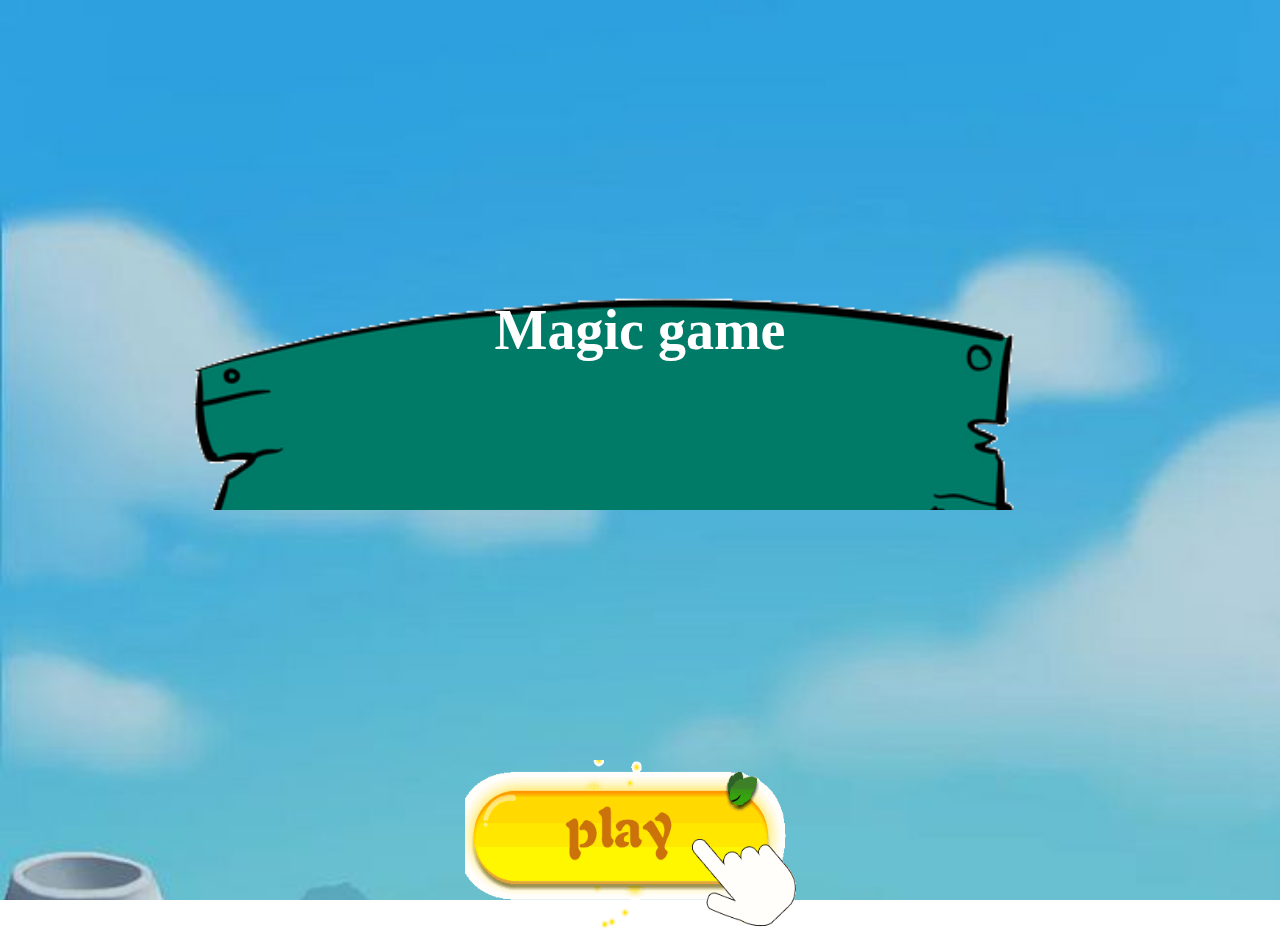
<file: project/index.html>
<!DOCTYPE html>
<html lang="en">
<head>
    <meta charset="UTF-8">
    <meta http-equiv="X-UA-Compatible" content="ie=edge">
    <title></title>
    <link rel="stylesheet" href="./css/reset.css">
    <style>
        body {
            height: 100%;
        }
        #app {
            height: 100vh;
            box-sizing: border-box;
            padding: 180px 100px;
            background: url('./img/bg.jpg');
            background-size: cover;
        }
        #app .title{
           text-align:center;
            height: 330px;
            line-height:300px;
            color: #fff;
            font-size: 56px;
            margin: 0 auto 250px;
            background: url('img/title.gif');
            background-size: cover;
        }
        #app #imgBox {
            width: 350px;
            height: 180px;
            margin: 0 auto;
            cursor: pointer;
        }
        #app img {
            width: 350px;
            height: 180px;
        }
       
    </style>
</head>

<body>
    <div id="app">
        <h2 class='title'>Magic game</h2>
        <div id="imgBox"><img src="./img/play.gif" alt="开始游戏"></div>
    </div>
    <script src="./js/Change the viewport.js"></script>
    <script>
        onload=function() {
            //获取按钮元素
            let btn = document.querySelector('#imgBox');
            btn.addEventListener('click',function() {
                location.href='two.html';
            })
        }
    </script>
</body>
</html>
</file>
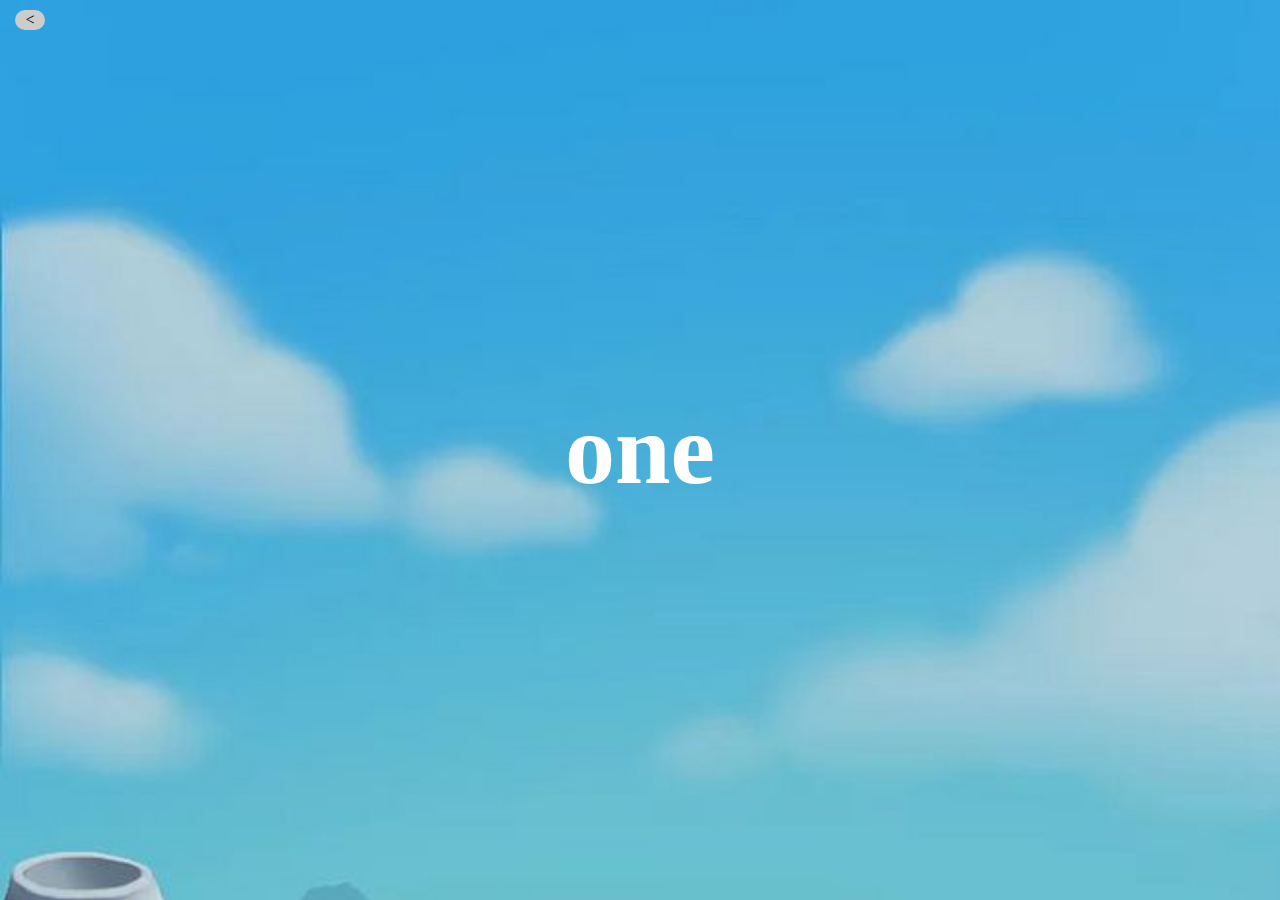
<file: project/three-1.html>
<!DOCTYPE html>
<html>
	<head>
		<meta charset="UTF-8">
		<meta name="viewport" content="width=device-width,initial-scale=1,minimum-scale=1,maximum-scale=1,user-scalable=no" />
		<title>one游戏</title>
		<link rel="stylesheet" type="text/css" href="css/reset.css"/>
		<link rel="stylesheet" href="./css/three.css">
	</head>
	<body>
		<div class="wrap">
			<span class="goBack"> &lt; </span>
			<h1>one</h1>
		</div>
		<script type="text/javascript">
			let btn=document.querySelector(".goBack");
			btn.addEventListener("click",function(){
				history.go(-1);
			})
		</script>
	</body>
</html>
</file>
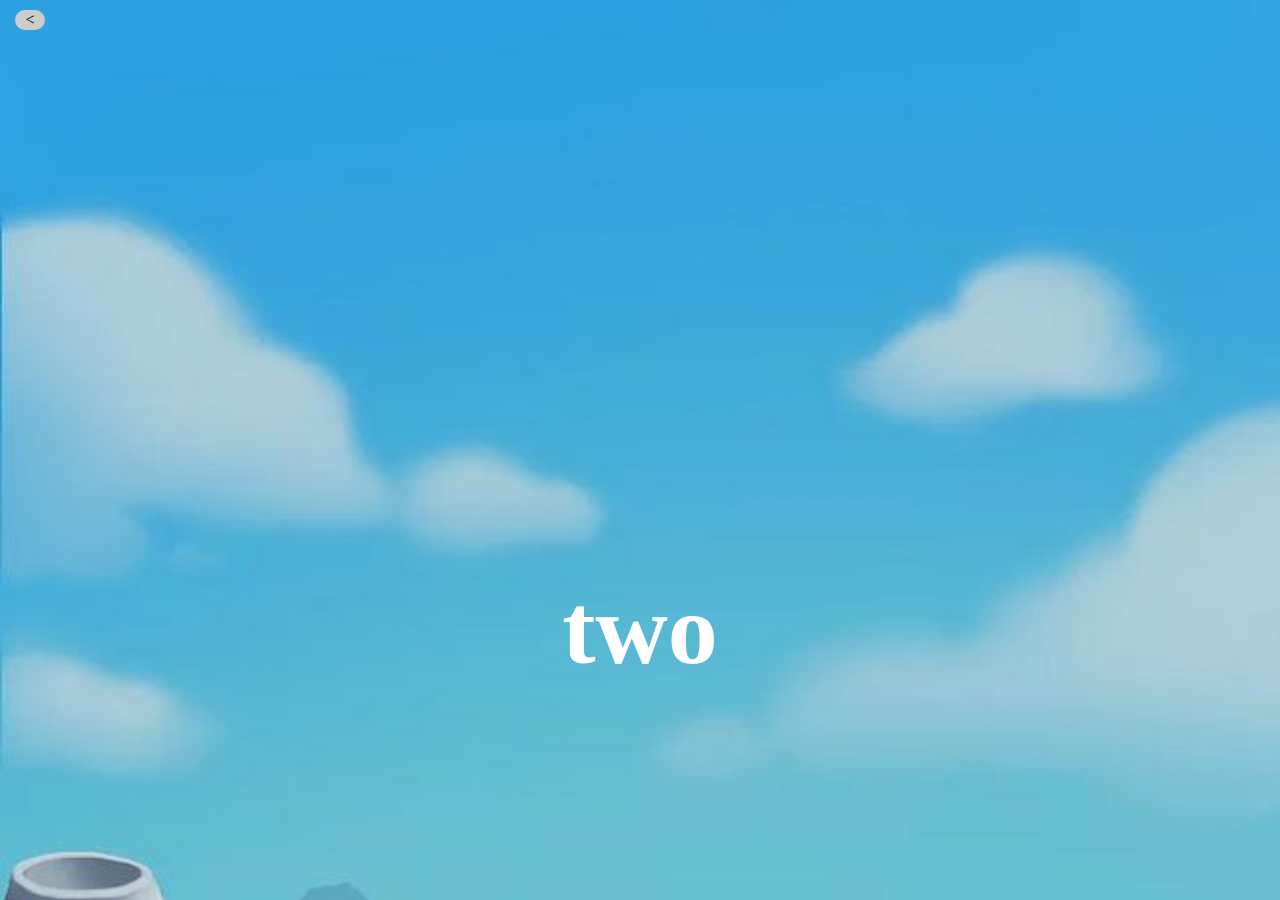
<file: project/three-2.html>
<!DOCTYPE html>
<html>
	<head>
		<meta charset="UTF-8">
		<meta name="viewport" content="width=device-width,initial-scale=1,minimum-scale=1,maximum-scale=1,user-scalable=no" />
		<link rel="stylesheet" type="text/css" href="css/index.css"/>
		<title>two游戏</title>
		<link rel="stylesheet" type="text/css" href="css/reset.css"/>
		<link rel="stylesheet" href="./css/three.css">
	</head>
	<body>
		<div class="wrap">
			<span class="goBack"> &lt; </span>
			<h1>two</h1>
		</div>
		<script type="text/javascript">
			let btn=document.querySelector(".goBack");
			btn.addEventListener("click",function(){
				history.go(-1);
			})
		</script>
	</body>
</html>
</file>
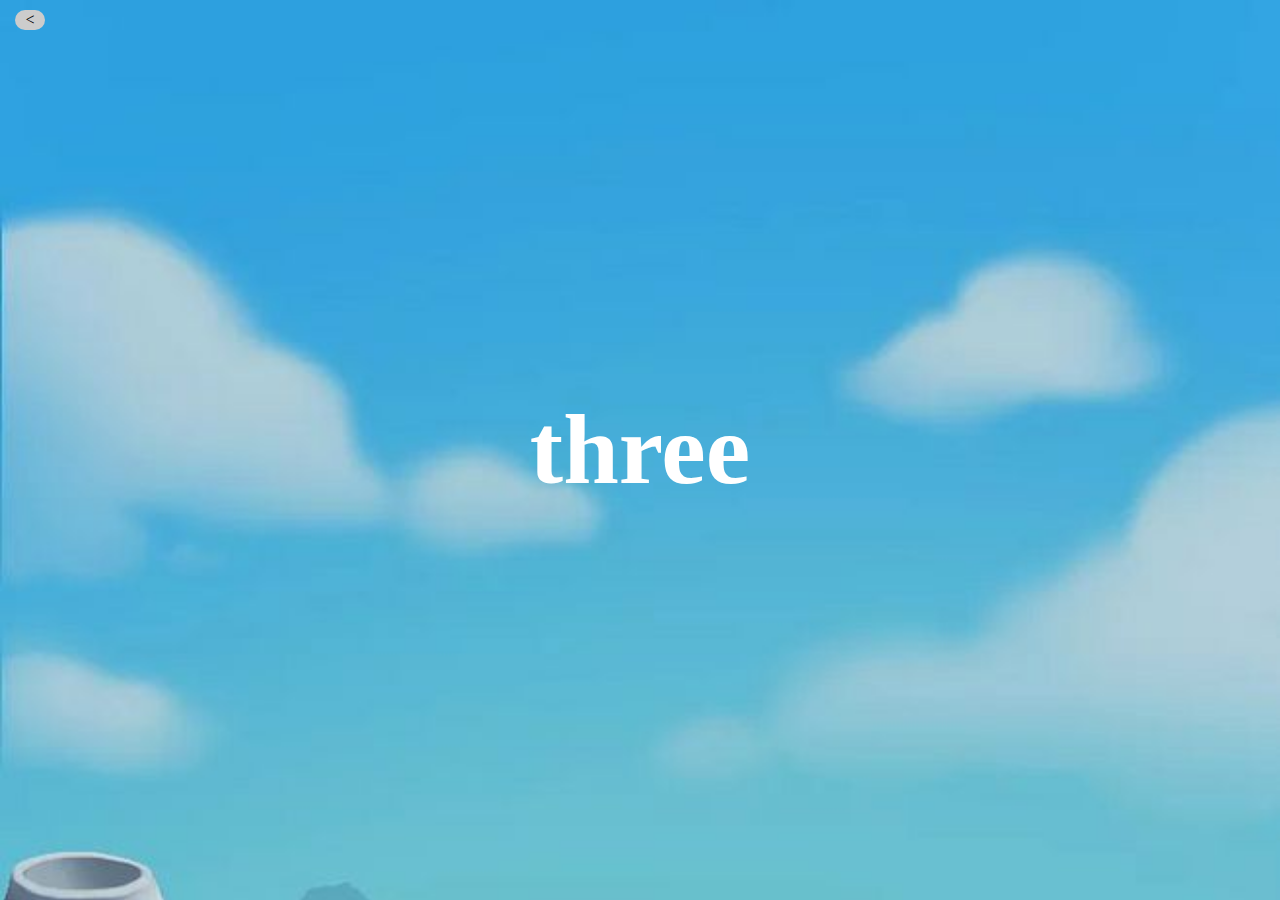
<file: project/three-3.html>
<!DOCTYPE html>
<html>
	<head>
		<meta charset="UTF-8">
		<meta name="viewport" content="width=device-width,initial-scale=1,minimum-scale=1,maximum-scale=1,user-scalable=no" />
		<title>three游戏</title>
		<link rel="stylesheet" type="text/css" href="css/reset.css"/>
		<link rel="stylesheet" href="./css/three.css">
	</head>
	<body>
		<div class="wrap">
			<span class="goBack"> &lt; </span>
			<h1>three</h1>
		</div>
		<script type="text/javascript">
			let btn=document.querySelector(".goBack");
			btn.addEventListener("click",function(){
				history.go(-1);
			})
		</script>
	</body>
</html>
</file>
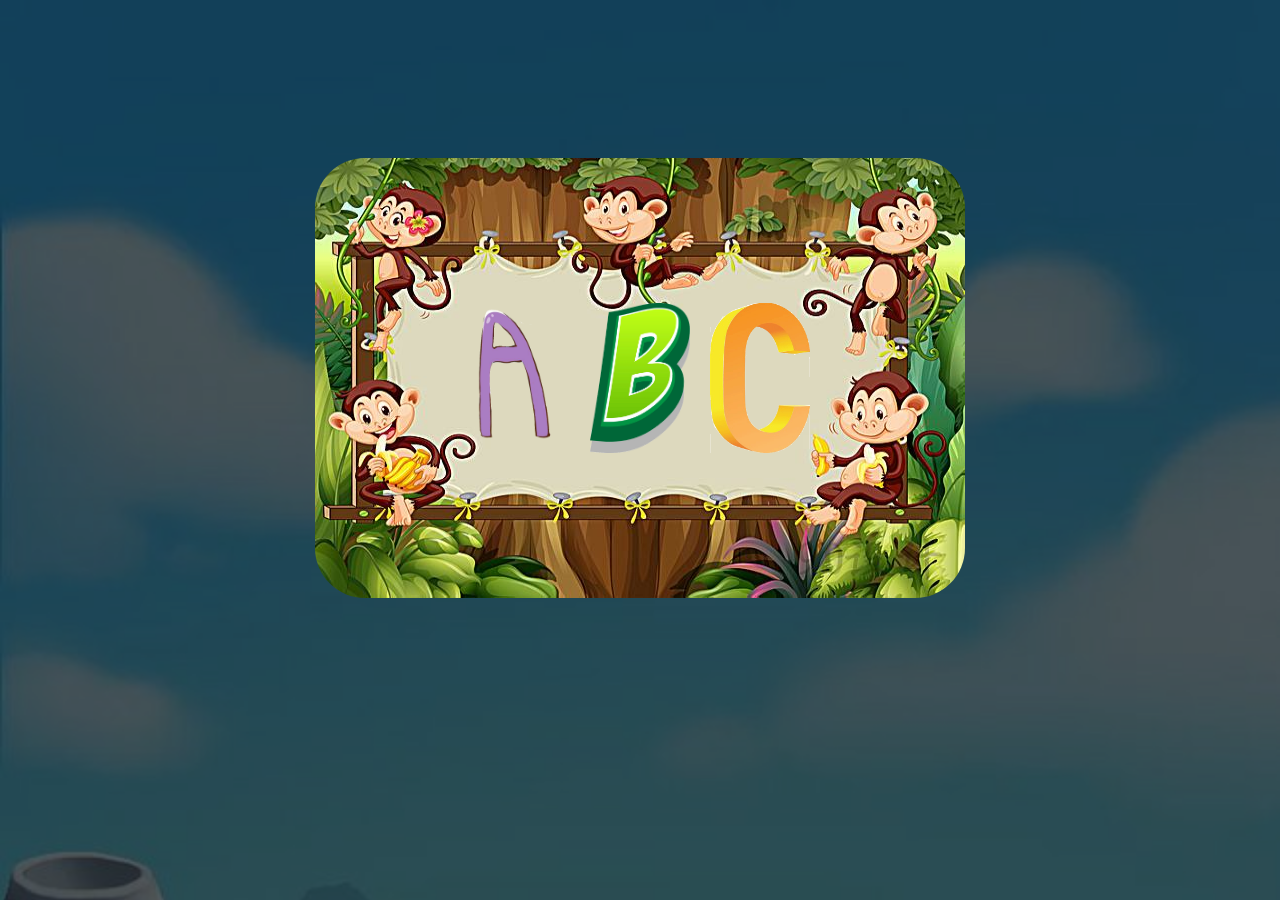
<file: project/three.html>
<!DOCTYPE html>
<html>
	<head>
		<meta charset="UTF-8">
		<meta name="viewport" content="width=device-width,initial-scale=1,minimum-scale=1,maximum-scale=1,user-scalable=no" />
		<link rel="stylesheet" type="text/css" href="css/reset.css"/>
		<link rel="stylesheet" href="./css/three.css">
		<title>宝宝游戏</title>
	</head>
	<body>
		<div class="wrap">
			<div class="wrap-inner">
				<div class="wrap-inner-box">
					<a href="one.html"><img src="img/picture1.gif"/></a>
					<a href="two.html"><img src="img/picture2.gif"/></a>
					<a href="three.html"><img src="img/picture3.gif"/></a>
				</div>
				<button class="backPlay">重玩</button>
			</div>
		</div>
		<script src="js/Change the viewport.js"></script>
		<script>
			let box=document.querySelector(".wrap-inner-box");
			let play=document.querySelector(".backPlay");
			play.addEventListener("click",function(){
				location.href="two.html";
			})
			box.addEventListener("touchmove",function(){
				this.style.animation=null;
			})
		</script>
	</body>
</html>
</file>
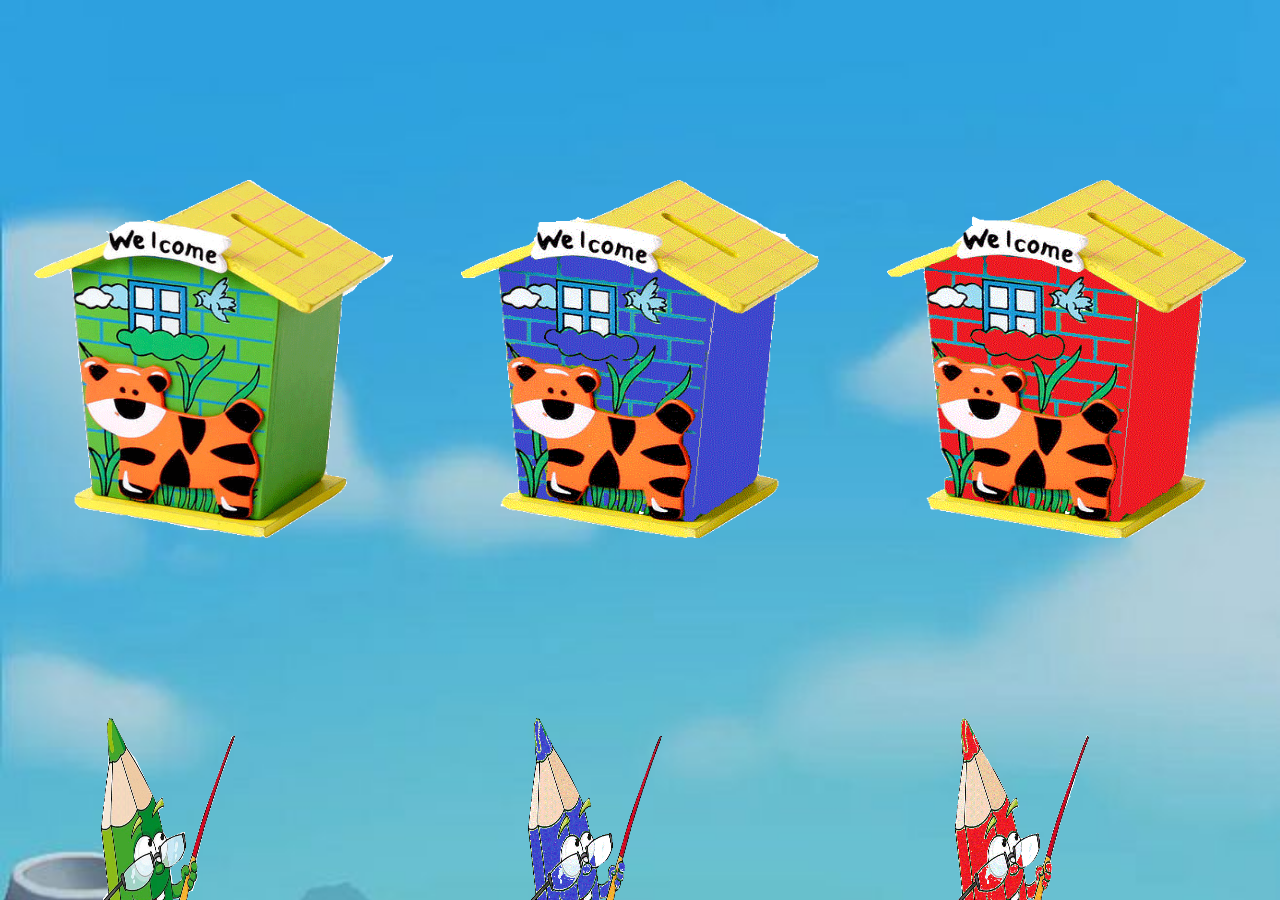
<file: project/two.html>
<!DOCTYPE html>
<html lang="en">
<head>
    <meta charset="UTF-8">
    <meta name="viewport" content="width=device-width, initial-scale=1.0">
    <meta http-equiv="X-UA-Compatible" content="ie=edge">
    <title>two</title>
    <link rel="stylesheet" href="./css/reset.css">
    <link rel="stylesheet" href="./css/index.css">
    <script src="./js/Change the viewport.js"></script>
    <script src="./js/two.js"></script>
</head>
<body>
    <div class="wrap">
        <ul class="house">
            <li>
                <img src="./img/house.gif" alt="">
            </li>
            <li>
                <img src="./img/house1.gif" alt="">
            </li>
            <li>
                <img src="./img/house2.gif" alt="">
            </li>
        </ul>
        <ol class="pencil">
            <li>
                <img src="./img/pencil.gif" alt="">
            </li>
            <li>
                <img src="./img/pencil2.gif" alt="">
            </li>
            <li>
                <img src="./img/pencil1.gif" alt="">
            </li>
        </ol>
        <div class="box">
            <div class="box-inner">
                回答正确
            </div>
        </div>
    </div>
</body>
</html>
</file>
<file: project/css/three.css>
.wrap{
	width: 100vw;
	height: 100vh;
	background: url("../img/bg.jpg");
	background-size: cover;
	position: relative;
}
.goBack{
	position: absolute;
	top: 10px;
	left: 15px;
	width: 30px;
	height: 20px;
	background: #ccc;
	text-align: center;
	line-height: 20px;
	border-radius: 20px;
}
.wrap-inner{
	position: absolute;
	top: 0;
	left: 0;
	width: 100%;
	height: 100%;
	background: rgba(0,0,0,.6);
}
.wrap-inner-box{
	position: absolute;
	top: 42%;
	left: 50%;
	margin-left: -325px;
	margin-top: -220px;
	width: 650px;
	height: 440px;
	background: url("../img/timer.jpg");
	background-size: 650px 440px;
	border-radius: 50px;
	display: flex;
	justify-content: space-around;
	align-items: center;
	box-sizing: border-box;
	padding: 0 145px;
	animation: move 2s forwards;
}
@keyframes move{
	0%{transform: scale(0);};
	50%{transform: scale(25%);};
	100%{transform: scale(0);}
}
.wrap-inner-box img{
	width: 100px;
	height: 150px;
}
h1{
	text-align: center;
	line-height: 100vh;
	font-size: 100px;
	color: #fff;
}
.backPlay{
	width:0;
	height:0;
	background: url("../img/back.png");
	background-size: 100% 100%;
	color: #fff;
	font-weight: bold;
	border: 0;
	border-radius: 100px;
	position: absolute;
	top: 60%;
	left: 16%;
	animation: big 2s 2s forwards;
	font-size:0;
}
@keyframes big{
	0%{width:0;height:0;font-size:0;}
	100%{width: 500px;height: 250px;font-size:40px;}
}
</file>
<file: project/css/index.css>
.wrap{
    position:relative;
    box-sizing:border-box;
    width:100vw;
    height:100vh;
    background-image:url('../img/bg.jpg');
    background-size:cover;
    padding-top:20vh;
    overflow: hidden;
}
.wrap .house{
    display:flex;
    width:100%;
    justify-content: space-around;
}
.wrap .house li{
    width:28%;
    height:28vw;
    transition: 1s;
}
.wrap .house li img{
    width:100%;
    height:100%;
}
.wrap .pencil{
    display:flex;
    width:100%;
    margin-top:20vh;
    justify-content: space-around;
}
.wrap .pencil li{
    width:20%;
    height:280px;
}
.wrap .pencil li img{
    width:150px;
    height:280px;
}
.wrap .box{
    opacity: 0;
    z-index:-1;
    transition:1s;
    box-sizing:border-box;
    position:absolute;
    padding-top:500px;
    left:0;
    top:0;
    width:100%;
    height:100%;
    background:rgba(0,0,0,.8);
}
.wrap .box .box-inner{
    width:80%;
    height:400px;
    margin:0 auto;
    background-image:url('../img/alert.gif');
    background-repeat:no-repeat;
    background-size:100%;
    line-height:300px;
    text-align:center;
    font-size:30px;
    color:#000;
}
</file>
